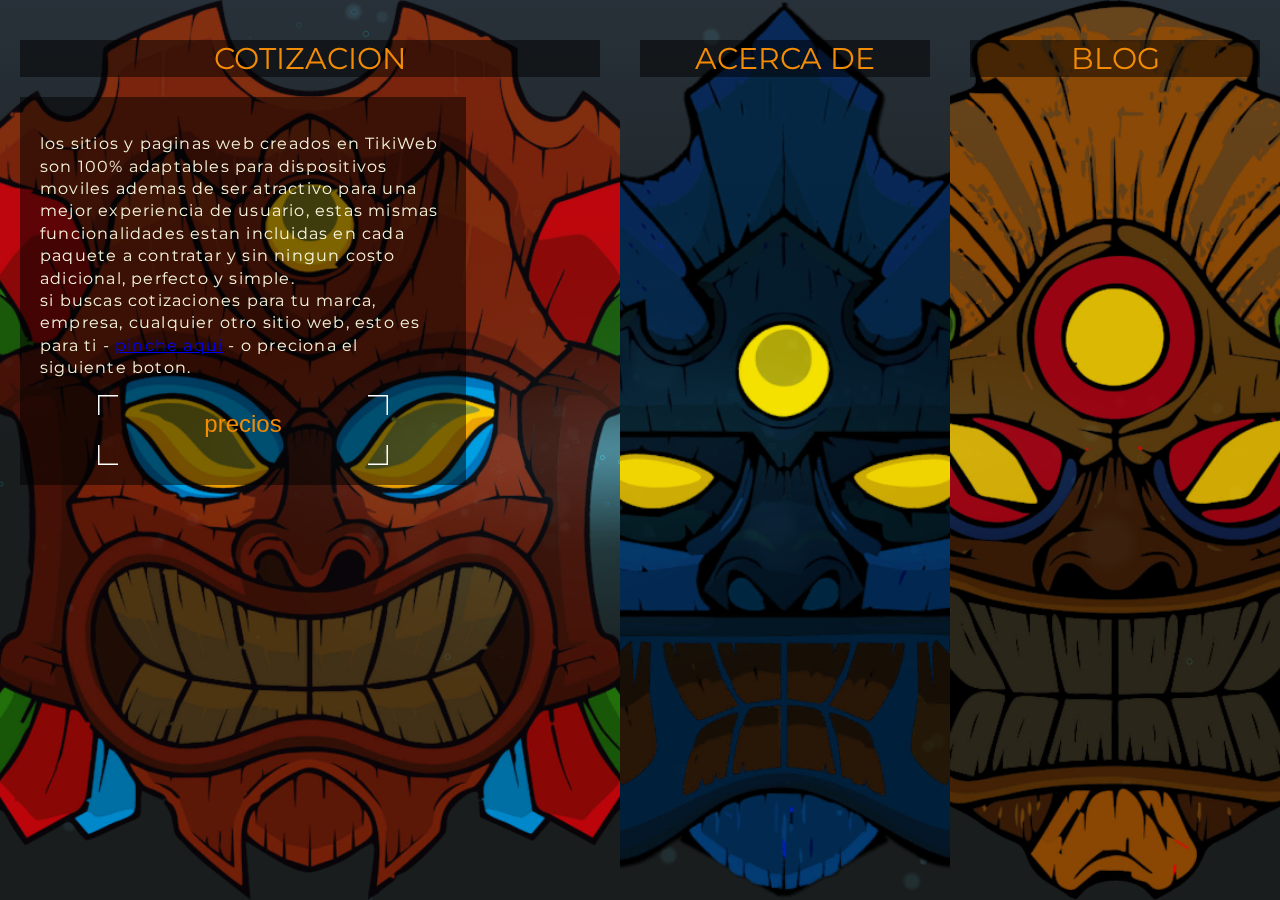
<file: index.html>
<!DOCTYPE html>
<html lang="en" >
<head>
  <meta charset="UTF-8">
  <title>TikiWeb - Site</title>
  <link rel="stylesheet" href="arc/style.css">
   <meta name="viewport" content="width=device-width, initial-scale=1.0" />
<meta name="description" content="">
<meta name="author" content="">
  <link rel="shortcut icon" type="image/png" href="arc/log.png"/>
</head>
<body>
  <!-- -->
 <canvas id="projector"></canvas>
<!-- -->
<section class="container">   
  <div class="column  column__background column--active" data-column-item>
    <h1 class="column-heading">COTIZACION</h1> 
    

      <div class="column-inner">      
        <p>los sitios y paginas web creados en TikiWeb son 100% adaptables para dispositivos moviles ademas de ser atractivo para una mejor experiencia de usuario, estas mismas funcionalidades estan incluidas en cada paquete a contratar y sin ningun costo adicional, perfecto y simple.<br> si buscas cotizaciones para tu marca, empresa, cualquier otro sitio web, esto es para ti - 
          <a href="pronto2/index.html">pinche aqui</a> - o preciona el siguiente boton.</p>

        <div class="btn">
<a href="pronto2/index.html">
    <svg  viewBox="0 0 290 70" width="100%" heigth="100%" >
      <line class="L-T"  x1="0" y1="-15" x2="0" y2="20"/>
      <line class="L-B"  x1="0" y1="50" x2="0" y2="85"/>

      <line class="R-T" x1="290" y1="-15" x2="290" y2="20"/>
      <line class="R-B"  x1="290" y1="50" x2="290" y2="85"/>

      <line class="T-L"  x1="-125" y1="0" x2="20" y2="0"/>
      <line class="T-R"  x1="270" y1="0" x2="415" y2="0"/>

      <line class="B-R"  x1="270" y1="70" x2="415" y2="70"/>
      <line class="B-L"  x1="-125" y1="70" x2="20" y2="70"/>
    </svg>
    <span>precios</span></a>
  </div>


      </div>  


  </div>    
  <div class="column column__background" data-column-item>
       <h1 class="column-heading">ACERCA DE</h1>  
       <div class="column-inner">     
         <p>cumpliendo con los mejores estandares del lado backend tambien lo hace del lado frontend con tecnologias de vanguardia. para acceder al portafolio - <a href="resume/index.html">pinchando aqui</a> - o preciona el siguiente boton.<br>Tambien puedes descargar mi resumen en formato .apk-<a href="app/Tikiweb.apk" download="Tikiweb.apk">descargar</a></p>
                 <div class="btn">
<a href="resume/index.html">
    <svg  viewBox="0 0 290 70" width="100%" heigth="100%" >
      <line class="L-T"  x1="0" y1="-15" x2="0" y2="20"/>
      <line class="L-B"  x1="0" y1="50" x2="0" y2="85"/>

      <line class="R-T" x1="290" y1="-15" x2="290" y2="20"/>
      <line class="R-B"  x1="290" y1="50" x2="290" y2="85"/>

      <line class="T-L"  x1="-125" y1="0" x2="20" y2="0"/>
      <line class="T-R"  x1="270" y1="0" x2="415" y2="0"/>

      <line class="B-R"  x1="270" y1="70" x2="415" y2="70"/>
      <line class="B-L"  x1="-125" y1="70" x2="20" y2="70"/>
    </svg>
    <span>Resumen</span></a>
  </div>
       </div> 
  </div>
  <div class="column column__background" data-column-item>
      <h1 class="column-heading">BLOG</h1>  
      <div class="column-inner">   
        <p>ingresa a mi blog presonal, mantente informado de las ultimas noticias sobre el mundo de la tecnologia <a href="pronto/index.html">pinche aqui</a> - o preciona el siguiente boton. .</p>
                <div class="btn">
<a href="pronto/index.html">
    <svg  viewBox="0 0 290 70" width="100%" heigth="100%" >
      <line class="L-T"  x1="0" y1="-15" x2="0" y2="20"/>
      <line class="L-B"  x1="0" y1="50" x2="0" y2="85"/>

      <line class="R-T" x1="290" y1="-15" x2="290" y2="20"/>
      <line class="R-B"  x1="290" y1="50" x2="290" y2="85"/>

      <line class="T-L"  x1="-125" y1="0" x2="20" y2="0"/>
      <line class="T-R"  x1="270" y1="0" x2="415" y2="0"/>

      <line class="B-R"  x1="270" y1="70" x2="415" y2="70"/>
      <line class="B-L"  x1="-125" y1="70" x2="20" y2="70"/>
    </svg>
    <span>blog</span></a>
  </div>
      </div> 
  </div>
</section>
<!-- -->
<script src='arc/easeljs-0.7.1.min.js'></script>
<script src='arc/TweenMax.min.js'></script>
  <script  src="arc/script.js"></script>

</body>
</html>
</file>
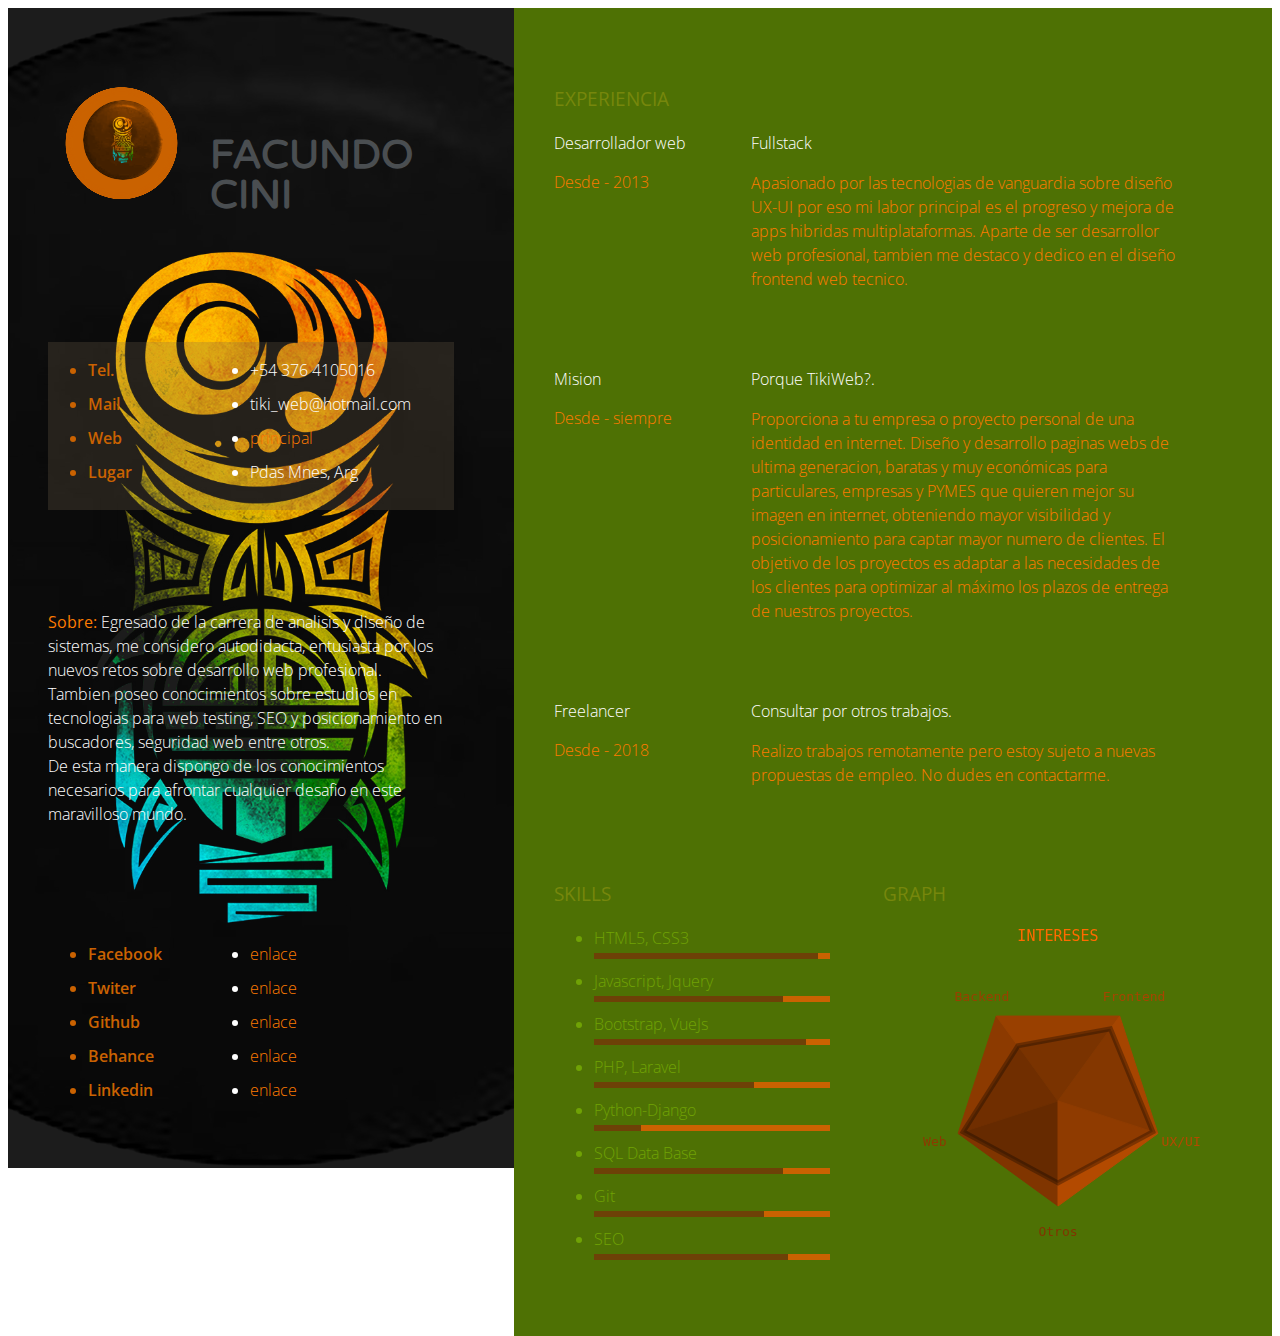
<file: resume/index.html>
<!DOCTYPE html>
<html lang="en" >
<head>
  <meta charset="UTF-8">
  <title>TikiWeb - Resumen</title>
  <meta name="viewport" content="width=device-width">

  <meta name="description" content="">
<meta name="author" content="">
  <link rel="shortcut icon" type="image/png" href="log.png"/>
<link rel="stylesheet" href="./style.css">
</head>
<body>
<!--  -->
<meta name="viewport" content="width=device-width, initial-scale=1, maximum-scale=1">
<div class="resume-wrapper">
	<section class="profile section-padding">
		<div class="container">
			<div class="picture-resume-wrapper">
        <div class="picture-resume">
        <span><img src="log.png" alt="" /></span>
        <svg version="1.1" viewBox="0 0 350 350">
  
  <defs>
    <filter id="goo">
      <feGaussianBlur in="SourceGraphic" stdDeviation="8" result="blur" />
      <feColorMatrix in="blur" mode="matrix" values="1 0 0 0 0  0 1 0 0 0  0 0 1 0 0  0 0 0 21 -9" result="cm" />
    </filter>
  </defs>
  
  
<g filter="url(#goo)" >  
  
  <circle id="main_circle" class="st0" cx="171.5" cy="175.6" r="130"/>
  
  <circle id="circle" class="bubble0 st1" cx="171.5" cy="175.6" r="122.7"/>
  <circle id="circle" class="bubble1 st1" cx="171.5" cy="175.6" r="122.7"/>
  <circle id="circle" class="bubble2 st1" cx="171.5" cy="175.6" r="122.7"/>
  <circle id="circle" class="bubble3 st1" cx="171.5" cy="175.6" r="122.7"/>
  <circle id="circle" class="bubble4 st1" cx="171.5" cy="175.6" r="122.7"/>
  <circle id="circle" class="bubble5 st1" cx="171.5" cy="175.6" r="122.7"/>
  <circle id="circle" class="bubble6 st1" cx="171.5" cy="175.6" r="122.7"/>
  <circle id="circle" class="bubble7 st1" cx="171.5" cy="175.6" r="122.7"/>
  <circle id="circle" class="bubble8 st1" cx="171.5" cy="175.6" r="122.7"/>
  <circle id="circle" class="bubble9 st1" cx="171.5" cy="175.6" r="122.7"/>
  <circle id="circle" class="bubble10 st1" cx="171.5" cy="175.6" r="122.7"/>

</g>  
</svg>
      </div>
         <div class="clearfix"></div>
 </div>
      <div class="name-wrapper">
        <h1>Facundo <br/>Cini</h1><!--   -->
      </div>
      <div class="clearfix"></div>
      <div class="contact-info clearfix">
      	<ul class="list-titles">
      		<li>Tel.</li>
      		<li>Mail</li>
      		<li>Web</li>
      		<li>Lugar</li>
      	</ul>
        <ul class="list-content ">
        	<li>+54 376 4105016</li> <!--   -->
        	<li>tiki_web@hotmail.com</li> <!--  -->
        	<li><a href="../index.html">principal</a></li> <!--   -->
        	<li>Pdas Mnes, Arg</li> <!--   -->
        </ul>
      </div>
      <div class="contact-presentation"> <!--   -->
      	<p><span class="bold">Sobre: </span> Egresado de la carrera de analisis y diseño de sistemas, me considero autodidacta, entusiasta por los nuevos retos sobre desarrollo web profesional. <br>
          Tambien poseo conocimientos sobre estudios en tecnologias para web testing, SEO y posicionamiento en buscadores, seguridad web entre otros.<br>
          De esta manera dispongo de los conocimientos necesarios para afrontar cualquier desafio en este maravilloso mundo.
        </p>
      </div>
      <div class="contact-social clearfix">
      	<ul class="list-titles">
      		<li>Facebook</li>
      		<li>Twiter</li>
      		<li>Github</li>
          <li>Behance</li>
          <li>Linkedin</li>

      	</ul>
        <ul class="list-content"> <!--  -->
      		<li><a href="">enlace</a></li> <!--  -->
      		<li><a href="">enlace</a></li> <!--  -->
      		<li><a href="">enlace</a></li>
          <li><a href="">enlace</a></li>
          <li><a href="">enlace</a></li> <!--  -->
      	</ul>
      </div>
		</div>
	</section>
  
  <section class="experience section-padding">
  	<div class="container">
  		<h3 class="experience-title">Experiencia</h3>
      
      <div class="experience-wrapper">
      	<div class="company-wrapper clearfix">
      		<div class="experience-title">Desarrollador web</div> <!--  -->
          <div class="time">Desde - 2013</div> <!--  -->
      	</div>
        
        <div class="job-wrapper clearfix">
        	<div class="experience-title">Fullstack </div> <!--   -->
          <div class="company-description">
          	<p>Apasionado por las tecnologias de vanguardia sobre diseño UX-UI por eso mi labor principal es el progreso y mejora de apps hibridas multiplataformas. Aparte de ser desarrollor web profesional, tambien me destaco y dedico en el diseño frontend web tecnico. </p>  <!--   -->
          </div>
        </div>
        
        <div class="company-wrapper clearfix">
      		<div class="experience-title">Mision</div> <!--   -->
          <div class="time">Desde - siempre</div> <!--   -->
      	</div>
        
         <div class="job-wrapper clearfix">
        	<div class="experience-title">Porque TikiWeb?.</div> <!--   -->
          <div class="company-description">
          	<p> Proporciona a tu empresa o proyecto personal de una identidad en internet. Diseño y desarrollo paginas webs de ultima generacion, baratas y muy económicas para particulares, empresas y PYMES que quieren mejor su imagen en internet, obteniendo mayor visibilidad y posicionamiento para captar mayor numero de clientes. El objetivo de los proyectos es adaptar a las necesidades de los clientes para optimizar al máximo los plazos de entrega de nuestros proyectos.</p>  <!--   -->
          </div>
        </div>
        
        <div class="company-wrapper clearfix">
      		<div class="experience-title">Freelancer</div> <!--   -->
          <div class="time">Desde - 2018</div> <!--   -->
      	</div> 
        
         <div class="job-wrapper clearfix">
        	<div class="experience-title">Consultar por otros trabajos.</div> <!--   -->
          <div class="company-description">
          	<p>Realizo trabajos remotamente pero estoy sujeto a nuevas propuestas de empleo. No dudes en contactarme.</p>   <!--   -->
          </div>
        </div>
        
      </div><!--Skill experience-->
      
      <div class="section-wrapper clearfix">
      	<h3 class="section-title">Skills</h3>  <!--  -->
        	<ul>
        		<li class="skill-percentage">HTML5, CSS3</li>
        		<li class="skill-percentage">Javascript, Jquery</li>
        		<li class="skill-percentage">Bootstrap, VueJs</li>
        		<li class="skill-percentage">PHP, Laravel</li>
        		<li class="skill-percentage">Python-Django</li>
            <li class="skill-percentage">SQL Data Base</li>
            <li class="skill-percentage">Git</li>
            <li class="skill-percentage">SEO</li>

        	</ul>
        
      </div>
      
      <div class="section-wrapper clearfix">
        <h3 class="section-title">GRAPH</h3>  <!--  -->
      <div class="content"></div>
      </div>
      
  	</div>
  </section>
  
  <div class="clearfix"></div>
</div>
<!--  -->
<script src='http://cdnjs.cloudflare.com/ajax/libs/jquery/2.1.3/jquery.min.js'></script>
<script src="scrpt.js" type="text/javascript" charset="utf-8" async defer></script>
  <script src='TweenMax.min.js'></script>
<script  src="./script.js"></script>

</body>
</html>
</file>
<file: arc/style.css>
@import url("https://fonts.googleapis.com/css?family=Montserrat:400,600");
html, body{
  width:100%; 
  height:100%; 
  padding:0px; 
  margin:0px;
  overflow: hidden;
  background: #191d1e; /* Old browsers */
  background: -moz-linear-gradient(0deg,  #191d1e 50%, #283139 100%); /* FF3.6+ */
  background: -webkit-gradient(linear, left top, right bottom, color-stop(50%,#191d1e), color-stop(100%,#283139)); /* Chrome,Safari4+ */
  background: -webkit-linear-gradient(0deg,  #191d1e 50%,#283139 100%); /* Chrome10+,Safari5.1+ */
  background: -o-linear-gradient(0deg,  #191d1e 50%,#283139 100%); /* Opera 11.10+ */
  background: -ms-linear-gradient(0deg,  #191d1e 50%,#283139 100%); /* IE10+ */
  background: linear-gradient(0deg,  #191d1e 50%,#283139 100%); /* W3C */
  filter: progid:DXImageTransform.Microsoft.gradient( startColorstr='#191d1e', endColorstr='#283139',GradientType=1 ); /* IE6-9 fallback on horizontal gradient */
  background-attachment: fixed
}

#projector {
  position: absolute; 
  top: 0px;
  left: 0px;
  width:100%;
  height:100%;
} 

.center-div {
  width:580px;
    height:374px;
    position:absolute;
    left:50%;
    top:50%;
    margin-left: -290px;
    margin-top:  -187px;
}

#preloaderDiv
{
  position:absolute;
  left:50%;
    top:50%;
    margin-left: -27px;
    margin-top:  -27px;
}


html {
 
  font-size: 10px;
}

@media (max-width: 768px) {
  html {
    font-size: calc(6px + .4vw);
  }
}

body {
  font-family: 'Montserrat', sans-serif;
  margin: 0;
}

h1 {
  color: red;
  font-size: 3rem;
  font-weight: 400;
}

p {
  line-height: 1.4;
  letter-spacing: 1.2px;
}

.container {
  display: flex;
  flex-direction: column;
  height: 100%;
}
@media only screen and (min-width: 768px) {
  .container {
    flex-direction: row;
  }
}

.column {
  flex-basis: 100%;
  padding: 2rem;
  flex: 1;
  transition: flex 0.4s linear;
}
.column .column-inner {
  visibility: hidden;
}


.column__background {
  background-position: center center;
  background-size: cover;
  background-repeat: no-repeat;
  position: relative;
  animation: movimiento 15s  infinite linear alternate;
}
@keyframes movimiento{
  from{
    background-position: bottom left;
  }
  to{
    background-position: top right;
  }
}
.column__background:after {
  content: '';
  background: rgba(3, 1, 1, 0.39);
  position: relative;
  left: 0;
  right: 0;
  top: 0;
  bottom: 0;
}
.column__background.column--active:after {
  background-color: transparent;
}
.column__background:hover {
  cursor: pointer;
}
.column__background:hover:after {
  background: transparent;
}

.column--active {
  flex: 100%;
}
.column--active .column-inner {
  background-color:  rgba(0.2, 0.3, 0.4, 0.5);
  color: beige;
  font-size: 1.6rem;
  visibility: visible;
  transition: visibility 0.5s linear  0.3s;
  max-width: 100%;
  padding: 20px;
}
@media only screen and (min-width: 768px) {
  .column--active .column-inner {
    width: 70%;
  }
}
.column--active:hover {
  cursor: initial;
}

.column-heading {

  text-align: center;

  background-color:  rgba(0.2, 0.3, 0.4, 0.5);
  padding: 0 20px;
}
h1{
  color: #f38b05;
}
/*buton de enlace externo*/
div.btn{
  margin:0px auto 0 auto;
      width: 290px;
      height: 70px;
      font-family: 'Open Sans', sans-serif;
      font-size: 24px;
      font-weight: 400;
      color:#fff;
      text-align: center;
      overflow: hidden;
      position: relative;
    }
    div.btn a {
      color: #f38b05;
      border: none;
      text-decoration: none;
      -webkit-transition: all 600ms ease-in-out;
      -moz-transition: all 600ms ease-in-out;
      -ms-transition: all 600ms ease-in-out;
      -o-transition: all 600ms ease-in-out;
      transition: all 600ms ease-in-out;
    }
    div.btn:hover a {
      color: #f38b05;
      border: none;
      text-decoration: none;
    }
     div.btn span {
      width: 100%;
      position: absolute;
      top:15px;
      left:0;
     }

    div.btn svg line {
        stroke-width: 3;
        stroke: #fff;
        fill: none;

        -webkit-transition: all 600ms ease-in-out;
      -moz-transition: all 600ms ease-in-out;
      -ms-transition: all 600ms ease-in-out;
      -o-transition: all 600ms ease-in-out;
      transition: all 600ms ease-in-out;
    }
    div.btn:hover svg line {
      stroke: #f38b05;
    }
     
    div.btn:hover svg line.L-T {
      -webkit-transform: translateY(50px);
      transform: translateY(50px);
    }
    div.btn:hover svg line.L-B {
      -webkit-transform: translateY(-50px);
      transform: translateY(-50px);
    }
    div.btn:hover svg line.R-T {
      -webkit-transform: translateY(50px);
      transform: translateY(50px);
    }
    div.btn:hover svg line.R-B {
      -webkit-transform: translateY(-50px);
      transform: translateY(-50px);
    }
    div.btn:hover svg line.T-L {
      -webkit-transform: translateX(270px);
      transform: translateX(270px);
    }
    div.btn:hover svg line.T-R {
      -webkit-transform: translateX(-270px);
      transform: translateX(-270px);
    }
    div.btn:hover svg line.B-L {
      -webkit-transform: translateX(270px);
      transform: translateX(270px);
    }
    div.btn:hover svg line.B-R {
      -webkit-transform: translateX(-270px);
      transform: translateX(-270px);
    }
</file>
<file: resume/style.css>
@import url(https://fonts.googleapis.com/css?family=Varela+Round);
@import url(https://fonts.googleapis.com/css?family=Open+Sans:400,300,600,700);
*, *::after, *::before {
  box-sizing: border-box;
}

html, body {
  height: 100%;
}

body {
  font-family: 'Open Sans', sans-serif;
  font-size: 16px;
  line-height: 1.5em;
}

a {
  color: #FD7B01;
  text-decoration: none;
}

.clearfix::after, .clearfix::before {
  content: " ";
  display: table;
}

.clearfix::after {
  clear: both;
}

.bold {
  color: #FD7B01;
  font-weight: 400;
}

.resume-wrapper {
  position: relative;
  text-align: center;
  height: 100%;
}

.container {
  min-height: 600px;
}

.profile {
  
  width: 40%;
  float: left;
  color: #FD7B01;


      
 
  
   background-image: url("log.png");
  background-position:center center;

  background-repeat: no-repeat;
  background-attachment: left;
  background-size: cover;
  background-color: rgb(28, 28, 28);
  color: white;

  animation: movimiento 15s  infinite linear alternate;
}
@keyframes movimiento{
  from{
    background-position: bottom left;
  }
  to{
    background-position: top right;
  }
}


@media (max-width: 850px) {
  .profile {
    width: 100%;
  }
}
.profile .name-wrapper {
  float: left;
  width: 60%;
}
.profile h1 {
  font-size: 2.5em;
  text-align: left;
  font-family: 'Varela Round', sans-serif;
  color: #4a4e51;
  text-transform: uppercase;
  line-height: 1em;
  padding-top: 40px;
}
@media (max-width: 1200px) {
  .profile h1 {
    padding-top: 20px;
  }
}
@media (max-width: 450px) {
  .profile h1 {
    font-size: 1.8em;
    padding-top: 20px;
  }
}
.profile li {
  margin-bottom: 10px;
}
.profile .picture-resume-wrapper {
  width: 40%;
  display: block;
  float: left;
}
@media (max-width: 1200px) {
  .profile .picture-resume-wrapper {
    width: 100%;
  }
}
.profile .picture-resume {
  width: 220px;
  height: 220px;
  background-size: cover;
  border-radius: 50%;
  margin-right: 0px;
  display: table;
  position: relative;
  vertical-align: middle;
}
.profile .picture-resume span {
  display: table-cell;
  vertical-align: middle;
  position: relative;
  margin: 0 auto;
  z-index: 10;
  text-align: center;
}
.profile .picture-resume img {
  border-radius: 50%;
  width: 130px;
}
@media (max-width: 1500px) {
  .profile .picture-resume img {
    width: 80px;
  }
}
@media (max-width: 1200px) {
  .profile .picture-resume img {
    width: 120px;
    height: 120px;
  }
}
@media (max-width: 1500px) {
  .profile .picture-resume {
    width: 150px;
    height: 150px;
  }
}
@media (max-width: 1200px) {
  .profile .picture-resume {
    width: 200px;
    height: 200px;
  }
}
@media (max-width: 450px) {
  .profile .picture-resume {
    width: 180px;
    height: 180px;s
  }
}
.profile .contact-info {
  background: rgba(119, 104, 79, 0.25);
  margin-top: 100px;
  font-weight: 300;
}
@media (max-width: 1200px) {
  .profile .contact-info {
    margin-top: 70px;
  }
}
@media (max-width: 450px) {
  .profile .contact-info {
    margin-top: 50px;
  }
}
.profile .list-titles {
  float: left;
  text-align: left;
  font-weight: 600;
  width: 40%;
  color: #CA6201;
}
.profile .list-content {
  float: left;
  width: 60%;
  text-align: left;
  font-weight: 300;
}
.profile .contact-presentation {
  text-align: left;
  font-weight: 300;
  margin-top: 100px;
  margin-bottom: 100px;
}
@media (max-width: 1200px) {
  .profile .contact-presentation {
    margin-top: 70px;
    margin-bottom: 70px;
  }
}
@media (max-width: 850px) {
  .profile .contact-presentation {
    margin-top: 50px;
    margin-bottom: 50px;
  }
}
.profile svg {
  width: 100%;
  position: absolute;
  top: 0;
  left: 0;
}
.profile .st0, .profile .st1 {
  fill: #CA6201;
}

.experience {
  background: #4E7104;
  width: 60%;
  float: left;
  position: relative;
  color: #FD7B01;
  font-weight: 300;
  min-height: 100%;
  min-height: 100vh;
}
@media (max-width: 850px) {
  .experience {
    width: 100%;
  }
}
.experience h3.experience-title {
  color: #76870C;
  text-align: left;
  text-transform: uppercase;
  font-size: 1.2em;
  margin-bottom: 20px;
  font-weight: 400;
}
.experience .company-wrapper {
  width: 30%;
  float: left;
  text-align: left;
  padding-right: 5%;
  margin-bottom: 60px;
}
@media (max-width: 450px) {
  .experience .company-wrapper {
    width: 100%;
    margin-bottom: 20px;
  }
}
.experience .job-wrapper {
  width: 70%;
  float: left;
  text-align: left;
  padding-right: 5%;
  margin-bottom: 60px;
}
@media (max-width: 450px) {
  .experience .job-wrapper {
    width: 100%;
    margin-bottom: 40px;
  }
}
.experience .experience-title {
  color: white;
  margin-bottom: 15px;
}

.section-padding {
  padding: 60px 60px 40px 40px;
}
@media (max-width: 850px) {
  .section-padding {
    padding: 80px 15% 40px 10%;
  }
}
@media (max-width: 450px) {
  .section-padding {
    padding: 40px 10% 20px 5%;
  }
}

.section-wrapper {
  width: 50%;
  float: left;
  text-align: left;
  color: #70A205;
  font-weight: 300;
  margin-bottom: 20px;
}
@media (max-width: 450px) {
  .section-wrapper {
    width: 100%;
  }
}
.section-wrapper:nth-child(3) {
  padding-right: 8%;
}
.section-wrapper h3.section-title {
  color: #76870C;
  text-align: left;
  text-transform: uppercase;
  font-size: 1.2em;
  margin-bottom: 20px;
  font-weight: 400;
}
.section-wrapper .skill-percentage {
  margin-bottom: 10px;
  position: relative;
}
.section-wrapper .skill-percentage::after {
  content: "";
  width: 100%;
  height: 6px;
  background: #CA6201;
  display: block;
  margin-top: 3px;
}
.section-wrapper .skill-percentage::before {
  content: "";
  height: 6px;
  background: #6D4107;
  position: absolute;
  margin-top: 3px;
  bottom: 0;
}
.section-wrapper .skill-percentage:nth-child(1)::before {
  width: 95%;
  -webkit-animation: skill_1 0.6s ease;
          animation: skill_1 0.6s ease;
}
.section-wrapper .skill-percentage:nth-child(2)::before {
  width: 80%;
  -webkit-animation: skill_2 0.6s ease;
          animation: skill_2 0.6s ease;
}
.section-wrapper .skill-percentage:nth-child(3)::before {
  width: 90%;
  -webkit-animation: skill_3 0.6s ease;
          animation: skill_3 0.6s ease;
}
.section-wrapper .skill-percentage:nth-child(4)::before {
  width: 68%;
  -webkit-animation: skill_4 0.6s ease;
          animation: skill_4 0.6s ease;
}
.section-wrapper .skill-percentage:nth-child(5)::before {
  width: 20%;
  -webkit-animation: skill_5 0.6s ease;
          animation: skill_5 0.6s ease;
}
.section-wrapper .skill-percentage:nth-child(6)::before {
  width: 80%;
  -webkit-animation: skill_6 0.6s ease;
          animation: skill_6 0.6s ease;
}
.section-wrapper .skill-percentage:nth-child(7)::before {
  width: 72%;
  -webkit-animation: skill_6 0.6s ease;
          animation: skill_6 0.6s ease;
}
.section-wrapper .skill-percentage:nth-child(8)::before {
  width: 82%;
  -webkit-animation: skill_6 0.6s ease;
          animation: skill_6 0.6s ease;
}

@-webkit-keyframes skill_1 {
  from {
    width: 0%;
  }
  to {
    width: 95%;
  }
}

@keyframes skill_1 {
  from {
    width: 0%;
  }
  to {
    width: 95%;
  }
}
@-webkit-keyframes skill_2 {
  from {
    width: 0%;
  }
  to {
    width: 80%;
  }
}
@keyframes skill_2 {
  from {
    width: 0%;
  }
  to {
    width: 80%;
  }
}
@-webkit-keyframes skill_3 {
  from {
    width: 0%;
  }
  to {
    width: 90%;
  }
}
@keyframes skill_3 {
  from {
    width: 0%;
  }
  to {
    width: 90%;
  }
}
@-webkit-keyframes skill_4 {
  from {
    width: 0%;
  }
  to {
    width: 68%;
  }
}
@keyframes skill_4 {
  from {
    width: 0%;
  }
  to {
    width: 68%;
  }
}
@-webkit-keyframes skill_5 {
  from {
    width: 0%;
  }
  to {
    width: 20%;
  }
}
@keyframes skill_5 {
  from {
    width: 0%;
  }
  to {
    width: 20%;
  }
}
@-webkit-keyframes skill_6 {
  from {
    width: 0%;
  }
  to {
    width: 80%;
  }
}
@keyframes skill_6 {
  from {
    width: 0%;
  }
  to {
    width: 80%;
  }
}
@-webkit-keyframes skill_7 {
  from {
    width: 0%;
  }
  to {
    width: 72%;
  }
}
@keyframes skill_7 {
  from {
    width: 0%;
  }
  to {
    width: 72%;
  }
}

@-webkit-keyframes skill_8 {
  from {
    width: 0%;
  }
  to {
    width: 82%;
  }
}
@keyframes skill_8 {
  from {
    width: 0%;
  }
  to {
    width: 82%;
  }
}


/*skill-graph----------------------*/
.content {
  margin: auto;
  text-align: center;
}

#c {
  margin: auto;
}

.header {
  text-align: center;
  width: 100%;
  margin: auto;
  height: 25px;

}

.pentagon {
  position: absolute;
  width: 350px;
  height: 350px;
  margin: auto;

  display:flex;
}
</file>
